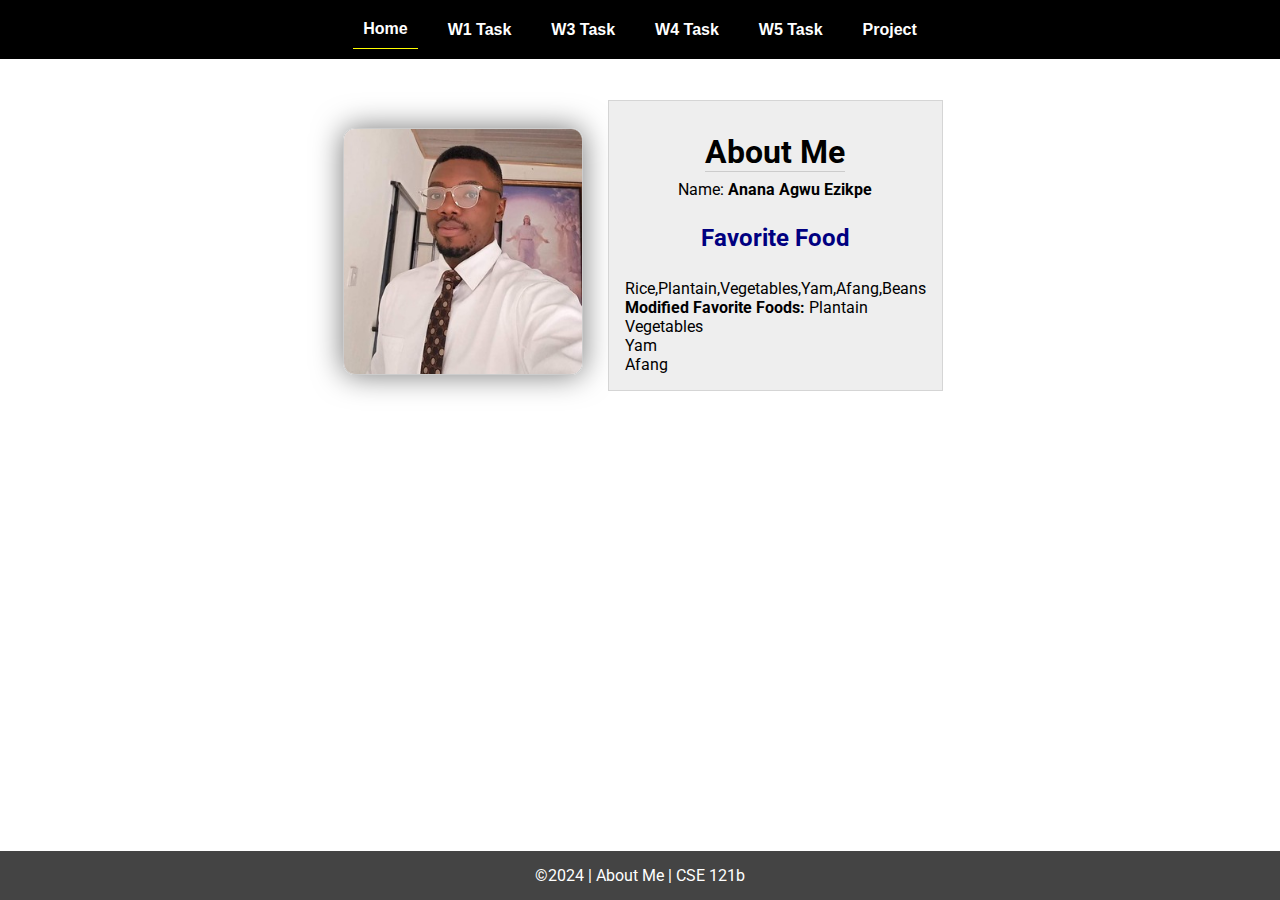
<file: index.html>
<!DOCTYPE html>
<html lang="en">

<head>
  <meta charset="UTF-8">
  <meta name="viewport" content="width=device-width, initial-scale=1.0">
  <title>About Me | CSE 121b | W02: Programming Tasks</title>
  <link rel="preconnect" href="https://fonts.googleapis.com">
  <link rel="preconnect" href="https://fonts.gstatic.com" crossorigin>
  <link href="https://fonts.googleapis.com/css2?family=Roboto:wght@400;600&display=swap"
    rel="stylesheet">
  <link rel="stylesheet" href="styles/main.css">
</head>

<body>
  <nav>
    <ul id="menu">
      <li><a id="toggleMenu">&equiv;</a></li>
      <li><a href="index.html" class="active">Home</a></li>
      <li><a href="w01-task.html">W1 Task</a></li>
      <li><a href="w03-task.html">W3 Task</a></li>
      <li><a href="w04-task.html">W4 Task</a></li>
      <li><a href="w05-task.html">W5 Task</a></li>
      <li><a href="project.html">Project</a></li>
    </ul>
  </nav>
  <main id="home">
    <picture>
      <img src="images/fabianimage.jpg" alt="Placeholder Image">
    </picture>
    <section>
      <h1>About Me</h1>
      <div class="info">Name: <span id="name"></span></div>
      <h2>Favorite Food</h2>
      <div class="block" id="food"></div>
    </section>
  </main>
  <footer>
    &copy;<span id="year"></span> | About Me | CSE 121b
  </footer>
  <script src="scripts/main.js"></script>
  <script src="scripts/w02-task.js"></script>
</body>

</html>
</file>
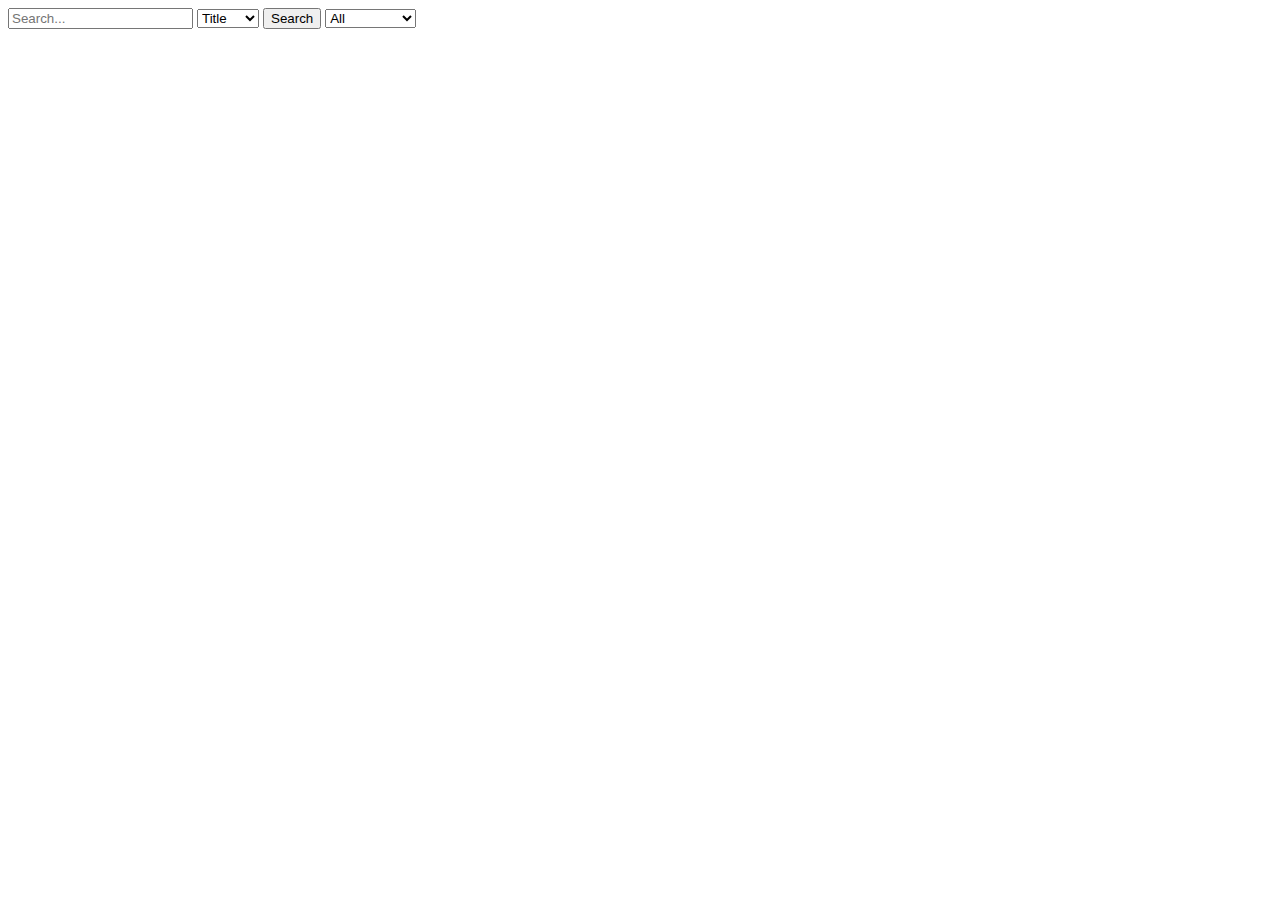
<file: scripts/index.html>
<!DOCTYPE html>
<html lang="en">
<head>
    <meta charset="UTF-8">
    <meta name="viewport" content="width=device-width, initial-scale=1.0">
    <title>Online Bookstore</title>
</head>
<body>
    <input type="text" id="searchInput" placeholder="Search...">
    <select id="searchBy">
        <option value="title">Title</option>
        <option value="author">Author</option>
    </select>
    <button id="searchButton">Search</button>

    <select id="filterBy">
        <option value="all">All</option>
        <option value="fiction">Fiction</option>
        <option value="non-fiction">Non-Fiction</option>
        <option value="bestsellers">Bestsellers</option>
    </select>

    <div id="bookList"></div>

    <script>
        async function fetchBooks(query, searchBy, filterBy) {
            try {
                const encodedQuery = encodeURIComponent(query);
                let apiUrl = `https://openlibrary.org/search.json?q=${encodedQuery}`;

                if (searchBy && (searchBy === "title" || searchBy === "author")) {
                    apiUrl += `&${searchBy}=${encodedQuery}`;
                }

                if (filterBy && filterBy !== "all") {
                    apiUrl += `&subject=${filterBy}`;
                }

                const response = await fetch(apiUrl);
                const data = await response.json();
                return data.docs;
            } catch (error) {
                console.error("Error fetching book data:", error);
                return [];
            }
        }

        document.addEventListener("DOMContentLoaded", function() {
            const bookList = document.getElementById("bookList");
            const searchInput = document.getElementById("searchInput");
            const searchBy = document.getElementById("searchBy");
            const searchButton = document.getElementById("searchButton");
            const filterBy = document.getElementById("filterBy");

            async function displayBooks(query, searchBy, filterBy) {
                const books = await fetchBooks(query, searchBy, filterBy);
                bookList.innerHTML = "";

                books.forEach(book => {
                    const bookItem = document.createElement("div");
                    bookItem.classList.add("book");

                    const title = document.createElement("h3");
                    title.textContent = book.title;

                    const author = document.createElement("p");
                    author.textContent = "Author: " + (book.author_name ? book.author_name.join(", ") : "Unknown");

                    const img = document.createElement("img");
                    img.src = `https://covers.openlibrary.org/b/id/${book.cover_i}-M.jpg`;
                    img.alt = book.title;

                    bookItem.appendChild(title);
                    bookItem.appendChild(author);
                    bookItem.appendChild(img);

                    bookList.appendChild(bookItem);
                });
            }

            searchButton.addEventListener("click", function() {
                const query = searchInput.value.trim();
                const selectedSearchBy = searchBy.value;
                const selectedFilterBy = filterBy.value;
                displayBooks(query, selectedSearchBy, selectedFilterBy);
            });
        });
    </script>
</body>
</html>
</file>
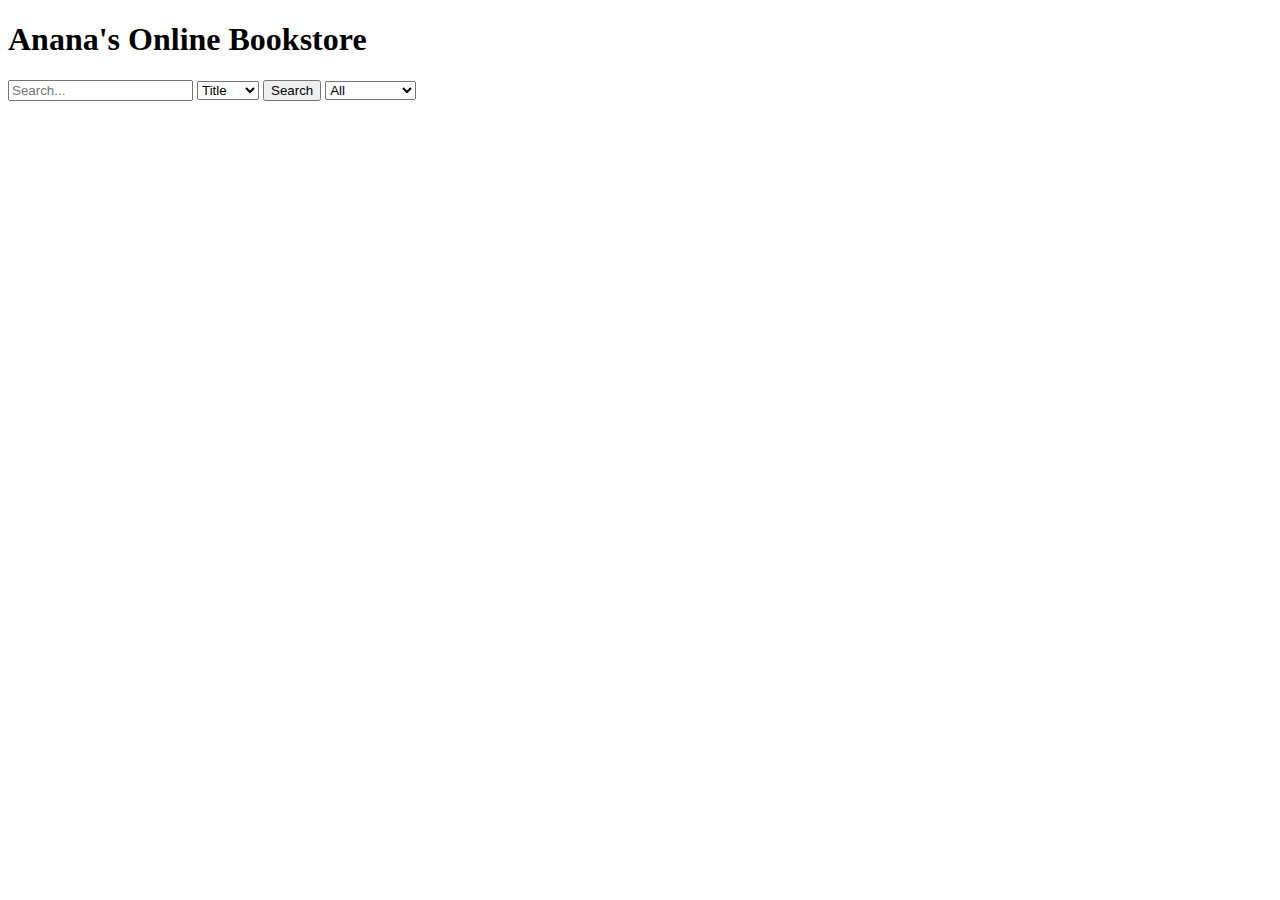
<file: scripts/final project/index.html>
<!DOCTYPE html>
<html lang="en">
<head>
    <meta charset="UTF-8">
    <meta name="viewport" content="width=device-width, initial-scale=1.0">
    <title>Online Bookstore</title>
</head>
<body>
    <h1>Anana's Online Bookstore</h1>

    <input type="text" id="searchInput" placeholder="Search...">
    <select id="searchBy">
        <option value="title">Title</option>
        <option value="author">Author</option>
    </select>
    <button id="searchButton">Search</button>

    <select id="filterBy">
        <option value="all">All</option>
        <option value="fiction">Fiction</option>
        <option value="non-fiction">Non-Fiction</option>
        <option value="bestsellers">Bestsellers</option>
    </select>

    <div id="bookList"></div>

    <script>
        async function fetchBooks(query, searchBy, filterBy) {
            try {
                const encodedQuery = encodeURIComponent(query);
                let apiUrl = `https://openlibrary.org/search.json?q=${encodedQuery}`;

                if (searchBy && (searchBy === "title" || searchBy === "author")) {
                    apiUrl += `&${searchBy}=${encodedQuery}`;
                }

                if (filterBy && filterBy !== "all") {
                    apiUrl += `&subject=${filterBy}`;
                }

                const response = await fetch(apiUrl);
                const data = await response.json();
                return data.docs;
            } catch (error) {
                console.error("Error fetching book data:", error);
                return [];
            }
        }

        document.addEventListener("DOMContentLoaded", function() {
            const bookList = document.getElementById("bookList");
            const searchInput = document.getElementById("searchInput");
            const searchBy = document.getElementById("searchBy");
            const searchButton = document.getElementById("searchButton");
            const filterBy = document.getElementById("filterBy");

            async function displayBooks(query, searchBy, filterBy) {
                const books = await fetchBooks(query, searchBy, filterBy);
                bookList.innerHTML = "";

                books.forEach(book => {
                    const bookItem = document.createElement("div");
                    bookItem.classList.add("book");

                    const title = document.createElement("h3");
                    title.textContent = book.title;

                    const author = document.createElement("p");
                    author.textContent = "Author: " + (book.author_name ? book.author_name.join(", ") : "Unknown");

                    const img = document.createElement("img");
                    img.src = `https://covers.openlibrary.org/b/id/${book.cover_i}-M.jpg`;
                    img.alt = book.title;

                    bookItem.appendChild(title);
                    bookItem.appendChild(author);
                    bookItem.appendChild(img);

                    bookList.appendChild(bookItem);
                });
            }

            searchButton.addEventListener("click", function() {
                const query = searchInput.value.trim();
                const selectedSearchBy = searchBy.value;
                const selectedFilterBy = filterBy.value;
                displayBooks(query, selectedSearchBy, selectedFilterBy);
            });
        });
    </script>
</body>
</html>
</file>
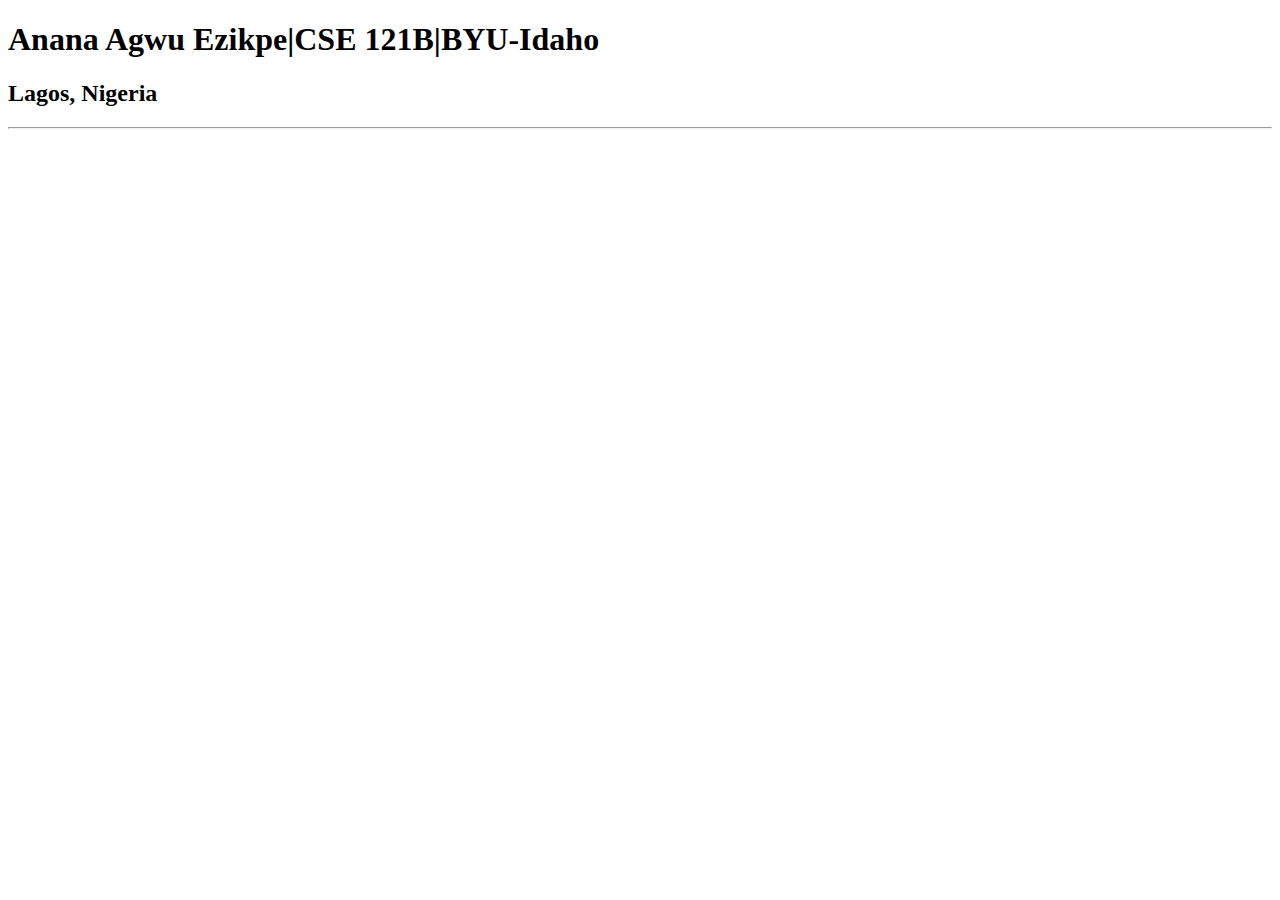
<file: test.html>
<!DOCTYPE html>
<html lang="en">
<head>
    <meta charset="UTF-8">
    <meta name="viewport" content="width=device-width, initial-scale=1.0">
    <title>Anana Agwu Ezikpe|CSE 121B|BYU-Idaho</title>
</head>
<body>
    <h1>Anana Agwu Ezikpe|CSE 121B|BYU-Idaho</h1>
    <h2>Lagos, Nigeria</h2>
    <hr>
</body>
</html>
</file>
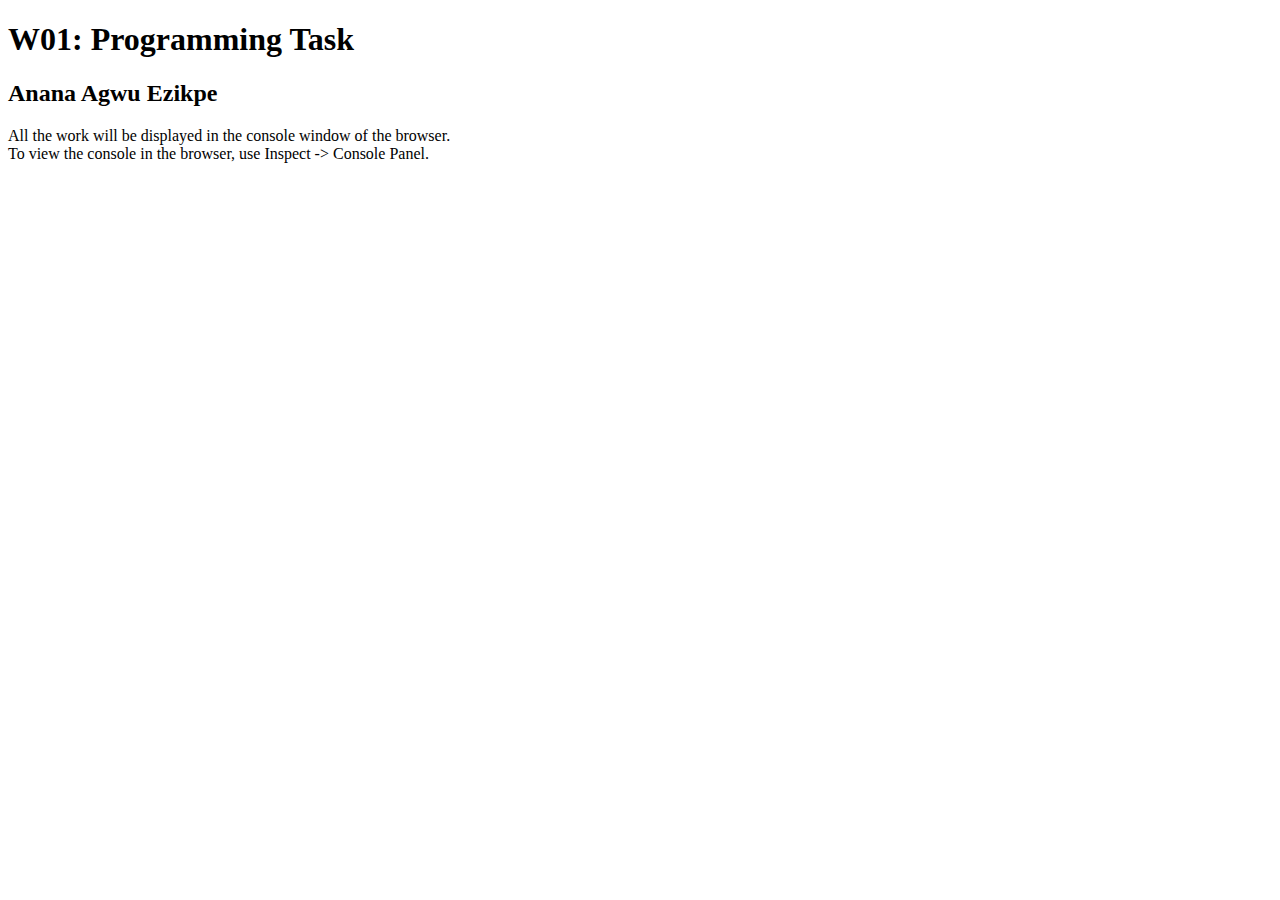
<file: w01-task.html>
<!DOCTYPE html>
<html lang="en">

<head>
  <meta charset="UTF-8">
  <meta name="viewport" content="width=device-width, initial-scale=1.0">
  <title>W01: Programming Task</title>
</head>

<body>
  <h1>W01: Programming Task</h1>
  <h2>Anana Agwu Ezikpe</h2>
  <p>All the work will be displayed in the console window of the browser.
    <br>To view the console in the browser, use Inspect -> Console Panel.
  </p>

  <script src="w01-task.js"></script>

</body>
</html>
</file>
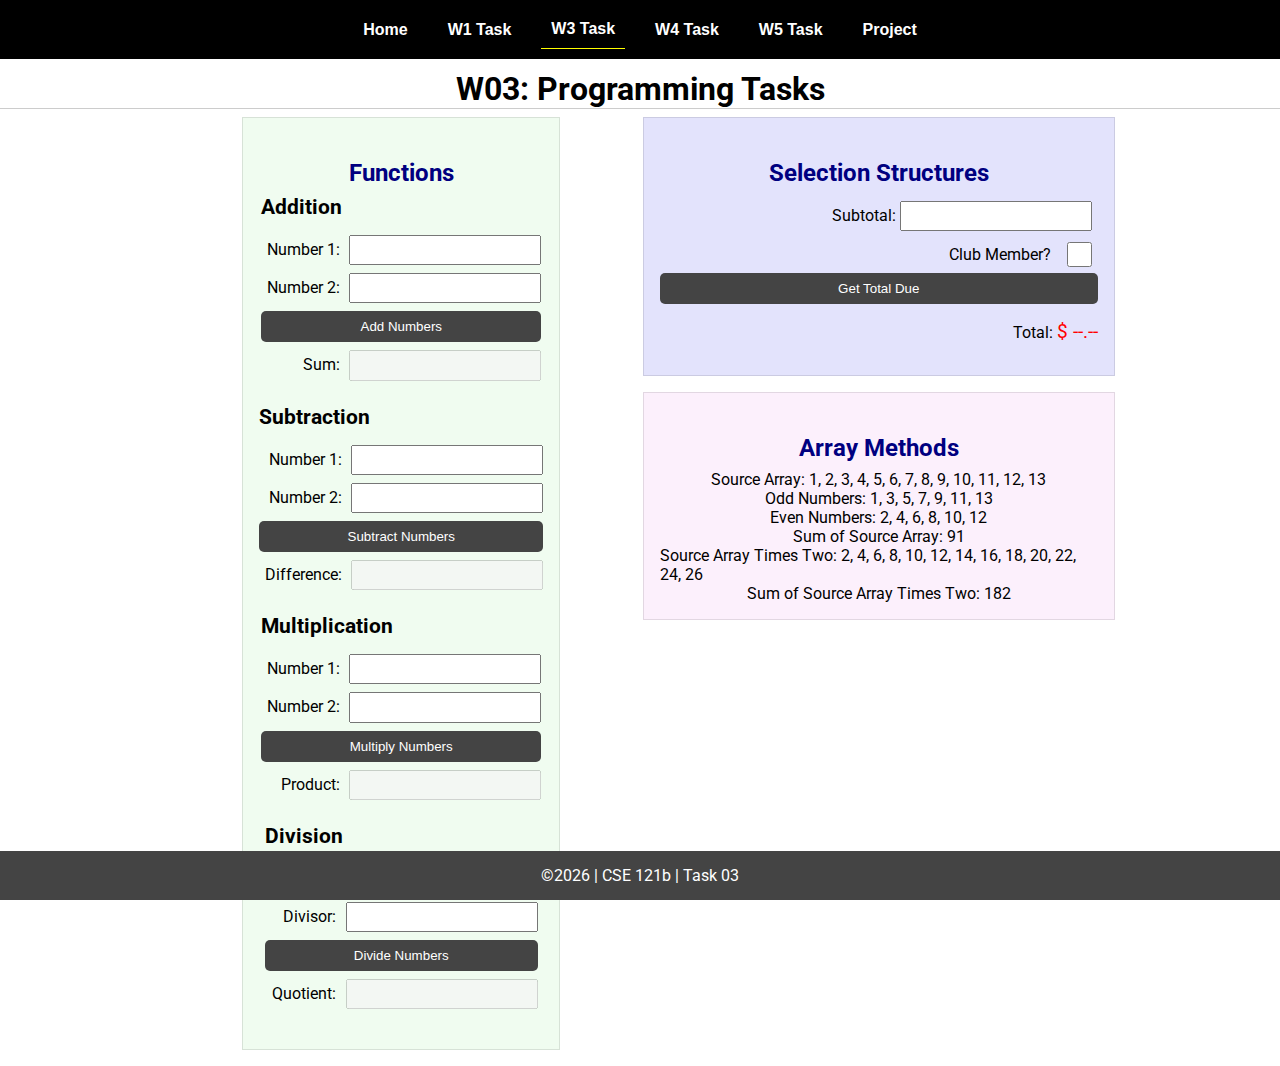
<file: w03-task.html>
<!DOCTYPE html>
<html lang="en">

<head>
    <meta charset="UTF-8">
    <meta name="viewport" content="width=device-width, initial-scale=1.0">
    <title>CSE 121b | W03: Programming Tasks</title>
    <link rel="preconnect" href="https://fonts.googleapis.com">
    <link rel="preconnect" href="https://fonts.gstatic.com" crossorigin>
    <link href="https://fonts.googleapis.com/css2?family=Roboto:wght@400;600&display=swap"
        rel="stylesheet">
    <link rel="stylesheet" href="styles/main.css">
</head>

<body>
    <nav>
        <ul id="menu">
            <li><a id="toggleMenu">&equiv;</a></li>
            <li><a href="index.html">Home</a></li>
            <li><a href="w01-task.html">W1 Task</a></li>
            <li><a href="w03-task.html" class="active">W3 Task</a></li>
            <li><a href="w04-task.html">W4 Task</a></li>
            <li><a href="w05-task.html">W5 Task</a></li>
            <li><a href="project.html">Project</a></li>
        </ul>
    </nav>
    <header>
        <h1>W03: Programming Tasks</h1>
    </header>
    <main id="task3">
        <section id="section1">
            <h2>Functions</h2>
            <article>
                <h3>Addition</h3>
                <div>
                    <label for="add1">Number 1:</label>
                    <input type="text" id="add1" name="add1">
                </div>
                <div>
                    <label for="add2">Number 2:</label>
                    <input type="text" id="add2" name="add2">
                </div>
                <div>
                    <input type="button" id="addNumbers" value="Add Numbers">
                </div>
                <div>
                    <label for="sum">Sum:</label>
                    <input type="text" id="sum" name="sum" disabled>
                </div>
            </article>
            <article>
                <h3>Subtraction</h3>
                <div>
                    <label for="subtract1">Number 1:</label>
                    <input type="text" id="subtract1" name="subtract1">
                </div>
                <div>
                    <label for="subtract2">Number 2:</label>
                    <input type="text" id="subtract2" name="subtract2">
                </div>
                <div>
                    <input type="button" id="subtractNumbers" value="Subtract Numbers">
                </div>
                <div>
                    <label for="difference">Difference:</label>
                    <input type="text" id="difference" name="difference" disabled>
                </div>
            </article>
            <article>
                <h3>Multiplication</h3>
                <div>
                    <label for="factor1">Number 1:</label>
                    <input type="text" id="factor1" name="factor1">
                </div>
                <div>
                    <label for="factor2">Number 2:</label>
                    <input type="text" id="factor2" name="factor2">
                </div>
                <div>
                    <input type="button" id="multiplyNumbers" value="Multiply Numbers">
                </div>
                <div>
                    <label for="product">Product:</label>
                    <input type="text" id="product" name="product" disabled>
                </div>
            </article>
            <article>
                <h3>Division</h3>
                <div>
                    <label for="dividend">Dividend:</label>
                    <input type="text" id="dividend" name="dividend">
                </div>
                <div>
                    <label for="divisor">Divisor:</label>
                    <input type="text" id="divisor" name="divisor">
                </div>
                <div>
                    <input type="button" id="divideNumbers" value="Divide Numbers">
                </div>
                <div>
                    <label for="quotient">Quotient:</label>
                    <input type="text" id="quotient" name="quotient" disabled>
                </div>
            </article>
        </section>
        <div>
            <section id="section2">
                <h2>Selection Structures</h2>
                <label class="right">Subtotal:
                    <input type="number" id="subtotal" size="5">
                </label>
                <label class="middle right">
                    Club Member?
                    <input type="checkbox" id="member">
                </label>
                <div class="right">
                    <input type="button" id="getTotal" value="Get Total Due">
                </div>
                <div class="right">Total:
                    <span class="larger" id="total">$ --.--</span>
                </div>
            </section>
            <section id="section3">
                <h2>Array Methods</h2>
                <p>
                    Source Array: <span id="array"></span>
                </p>
                <p>
                    Odd Numbers: <span id="odds"></span>
                </p>
                <p>
                    Even Numbers: <span id="evens"></span>
                </p>
                <p>
                    Sum of Source Array: <span id="sumOfArray"></span>
                </p>
                <p>
                    Source Array Times Two: <span id="multiplied"></span>
                </p>
                <p>
                    Sum of Source Array Times Two: <span id="sumOfMultiplied"></span>
                </p>
            </section>
        </div>
    </main>
    <footer>
        &copy;<span id="year"></span> | CSE 121b | Task 03
    </footer>
    <script src="scripts/main.js"></script>
    <script>
        document.getElementById("year").innerHTML = new Date().getFullYear();
    </script>
    <script src="scripts/w03-task.js"></script>
</body>

</html>
</file>
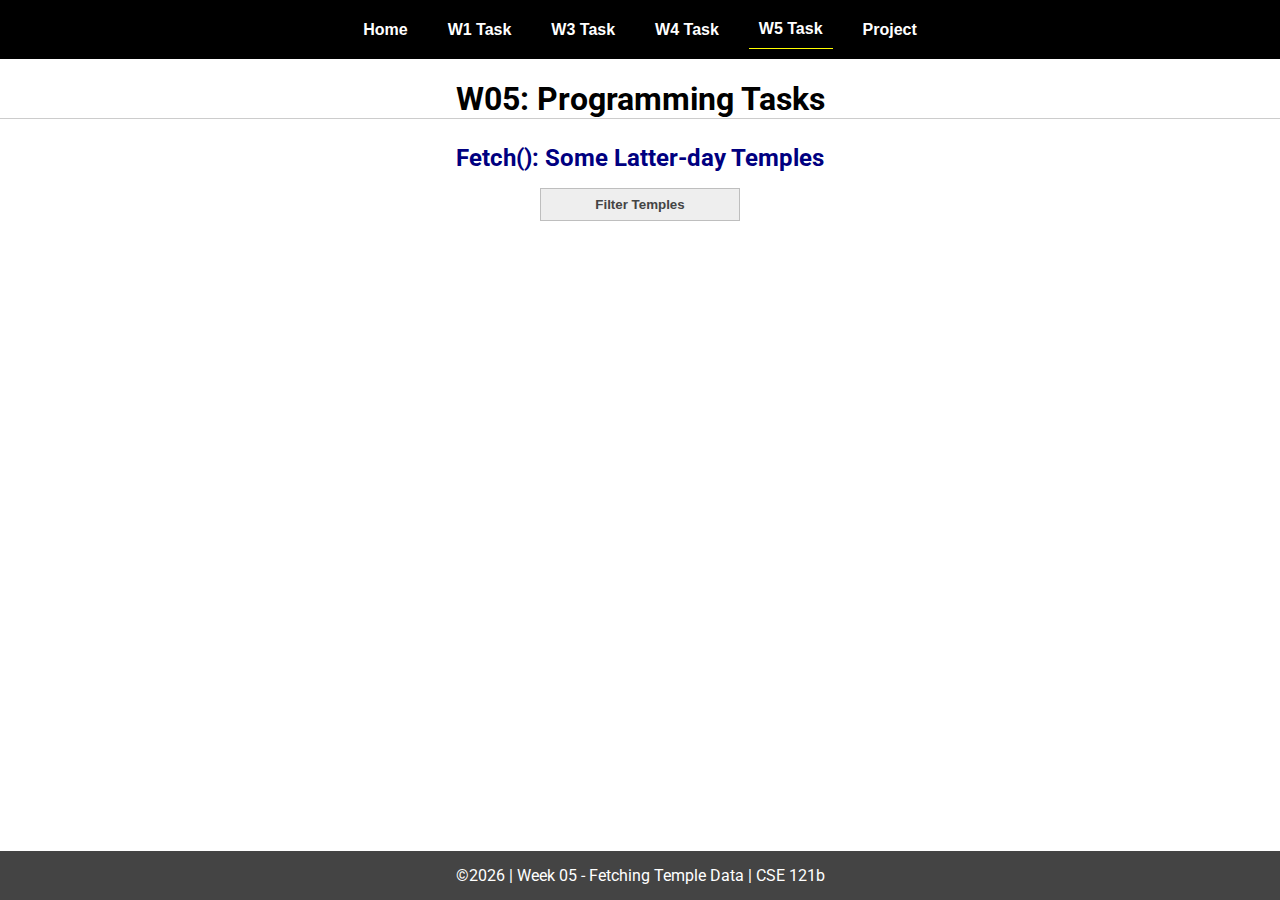
<file: w05-task.html>
<!DOCTYPE html>
<html lang="en">

<head>
  <meta charset="UTF-8">
  <meta name="viewport" content="width=device-width, initial-scale=1.0">
  <title>CSE 121b | W05: Programming Tasks</title>
  <link rel="preconnect" href="https://fonts.googleapis.com">
  <link rel="preconnect" href="https://fonts.gstatic.com" crossorigin>
  <link href="https://fonts.googleapis.com/css2?family=Roboto:wght@400;600&display=swap"
    rel="stylesheet">
  <link rel="stylesheet" href="styles/main.css">
</head>

<body>
  <nav>
    <ul id="menu">
      <li><a id="toggleMenu">&equiv;</a></li>
      <li><a href="index.html">Home</a></li>
      <li><a href="w01-task.html">W1 Task</a></li>
      <li><a href="w03-task.html">W3 Task</a></li>
      <li><a href="w04-task.html">W4 Task</a></li>
      <li><a href="w05-task.html" class="active">W5 Task</a></li>
      <li><a href="project.html">Project</a></li>
    </ul>
  </nav>
  <main id="gridly">
    <h1>W05: Programming Tasks</h1>
    <h2>Fetch(): Some Latter-day Temples</h2>

    <select id="filtered" title="Choose a data filter.">
      <option value="" disabled selected>Filter Temples</option>
      <option value="utah">Utah</option>
      <option value="notutah">Outside of Utah</option>
      <option value="older">Built Before 1950</option>
      <option value="alphabetical">Alphabetical</option>
      <option value="all">No Filter</option>
    </select>

    <div id="temples">
    </div>
  </main>


  <footer>
    &copy;<span id="year"></span> | Week 05 - Fetching Temple Data | CSE 121b
  </footer>
  <script src="scripts/main.js"></script>
  <script>
    document.getElementById("year").innerHTML = new Date().getFullYear();
  </script>
  <script src="scripts/w05-task.js"></script>
</body>

</html>
</file>
<file: styles/main.css>
/* Universal Selector */
* {
    margin: 0;
    padding: 0;
    box-sizing: border-box;
}

/* HTML Selectors */
body {
    font-family: 'Roboto', Helvetica, sans-serif;
}

nav {
    background-color: black;
    width: 100%;
    position: fixed;
    top: 0;
}

nav ul {
    display: flex;
    flex-direction: column;
    align-items: center;
    max-width: -moz-fit-content;
    max-width: fit-content;
    margin: 0 auto;
}

nav ul li {
    flex: 1 1 auto;
}

nav ul li:first-child {
    display: block;
    font-size: 2rem;
}

nav ul li:first-child a {
    padding: 1px 10px;
}

nav ul li {
    display: none;
    list-style: none;
    margin: 10px;
}

nav ul li a {
    display: block;
    padding: 10px;
    text-decoration: none;
    font-weight: 600;
    color: white;
    text-align: center;
    font-family: 'Arial Narrow', Arial, sans-serif;
}

nav ul li a:hover {
    background-color: #efefef;
    color: black;
}

h1,
h2 {
    text-align: center;
    margin: 1rem 0 .5rem;
}

h1 {
    border-bottom: 1px solid #ccc;
}

#gridly h1 {
    margin-top: 80px;
}

h2 {
    font-size: 1.5rem;
    color: navy;
    text-align: center;
    margin-top: 25px;
}

h3 {
    font-size: 1.3rem;
    margin-bottom: 1rem;
}

header {
    margin-top: 70px;
}

picture {
    margin: 0 auto;
}

picture img {
    width: 240px;
    height: auto;
    border-radius: 5%;
    border: 1px solid #ccc;
    box-shadow: 0 0 30px #777;
}

section {
    display: flex;
    flex-direction: column;
    align-items: center;
    margin: 0 auto 1rem;
    border: 1px solid rgba(0, 0, 0, .1);
    padding: 1rem;
    background-color: #eee;
}

article {
    margin-bottom: 1rem;
}

article div {
    margin-bottom: .5rem;
    text-align: right;
}

label {
    padding: .35rem;
}

input {
    padding: .35rem;
}

input[type="button"] {
    padding: .5rem;
    background-color: #444;
    color: white;
    border: none;
    border-radius: 5px;
    cursor: pointer;
    width: 100%
}

input[type="checkbox"] {
    width: 25px;
    height: 25px;
}

dt {
    font-weight: 700;
}

dt::before {
    content: "🏘️ ";
}

dd {
    margin: 0 0 .5rem 2rem;
    font-size: smaller;
}

footer {
    background-color: #444;
    color: white;
    padding: 15px;
    text-align: center;
    width: 100%;
    position: fixed;
    bottom: 0;
}

/* Class Selectors */
.active {
    border-bottom: 1px solid yellow;
}

.open li {
    display: block;
}

.block {
    display: block;
}

.larger {
    font-size: larger;
    color: red;
}

.right {
    width: 100%;
    text-align: right;
}

.middle {
    display: flex;
    align-items: center;
    justify-content: right;
    gap: 1rem;
}

/* ID Selectors */

#home {
    margin-top: 125px;
    display: grid;
    grid-template-columns: 1fr;
    grid-gap: 20px;
    align-items: center;
    justify-content: center;
}


#section1 {
    background-color: rgb(225, 250, 225, .5);
}

#section2 {
    background-color: rgba(200, 200, 250, 0.5);

}

#section2 div {
    margin-bottom: 1rem;
}

#section3 {
    background-color: rgb(250, 225, 250, .5);
}

#filtered {
    appearance: none;
    display: flex;
    padding: .5rem;
    background-color: #eee;
    color: #444;
    font-weight: 700;
    margin: 1rem auto;
    width: 200px;
    border: 1px solid rgba(0, 0, 0, .2);
    text-align: center;
}

#filtered option:disabled {
    font-style: italic;
    padding: 1rem;
    background-color: #111;
    color: #eee;
}

#temples {
    display: grid;
    grid-template-columns: repeat(auto-fit, minmax(320px, 1fr));
    grid-gap: .5rem;
    align-items: center;
    margin-bottom: 3rem;
}

#temples article {
    height: 250px;
    margin: .5rem;
    border: 1px solid rgba(0, 0, 0, .1);
    padding: 1rem;
    background-color: #eee;
    display: flex;
    flex-direction: column;
    align-items: center;
    justify-content: center;
}

#temples h4 {
    color: navy;
    font-size: smaller;
}


#temples img {
    width: 250px;
    height: auto;
    box-shadow: 0 0 30px #777;
    margin: .5rem;
}

/* Media Queries */
@media only screen and (min-width: 32.5em) {
    nav ul {
        flex-direction: row;
    }

    nav ul li:first-child {
        display: none;
    }

    nav ul li {
        display: block;
    }

    section {
        min-width: 300px;
    }

    #home {
        margin: 100px auto 20px;
        grid-template-columns: 250px 1fr;
        max-width: -moz-fit-content;
        max-width: fit-content;
    }

    #task3 {
        display: grid;
        grid-template-columns: 1fr 1fr;
        grid-gap: 5px;
        margin: 0 auto;
        max-width: 950px;
    }

}
</file>
